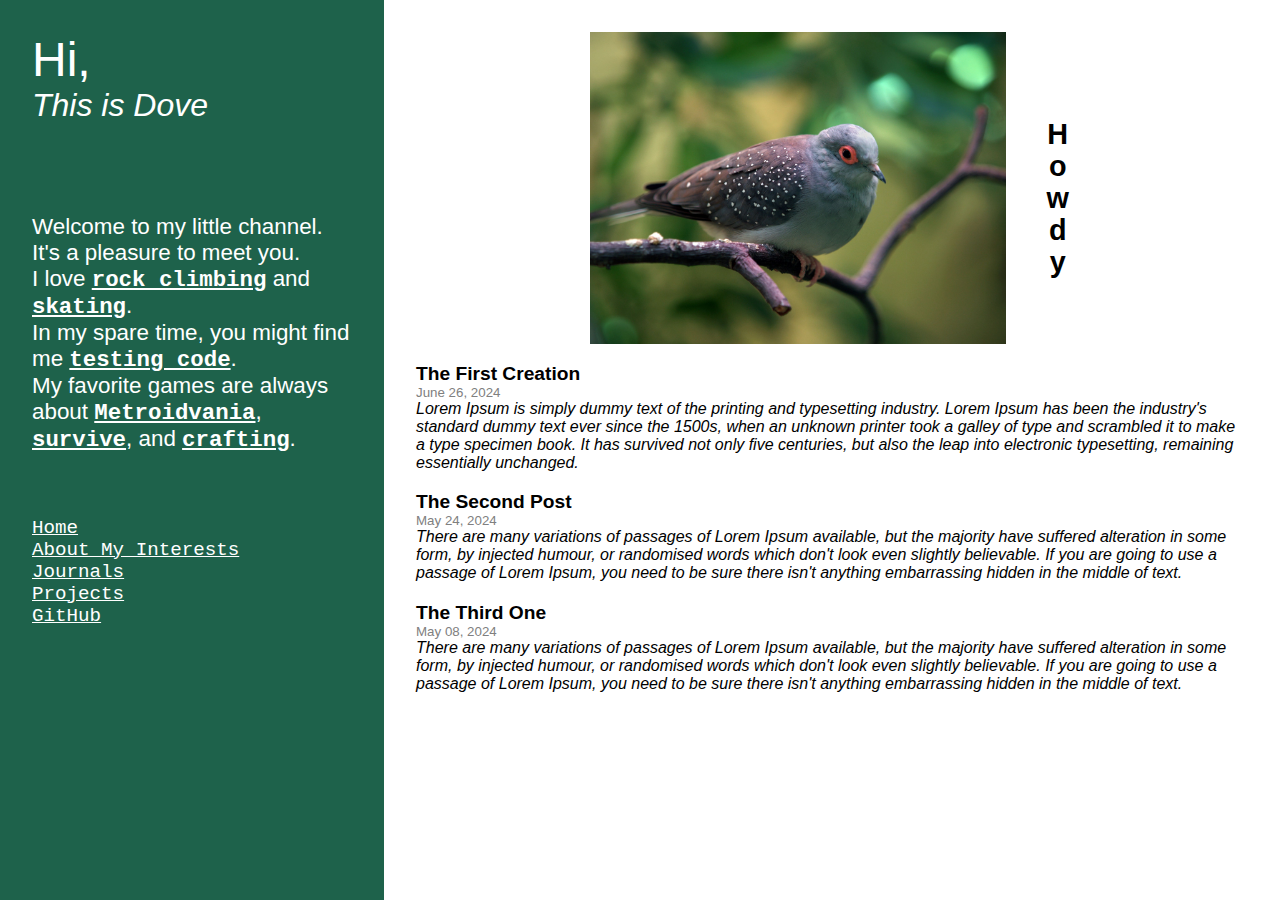
<file: index.html>
<!DOCTYPE html>
<html lang="en">
<head>
    <meta charset="UTF-8">
    <meta name="viewport" content="width=device-width, initial-scale=1.0">
    <title>DoveSparkling | Portfolio</title>
    <link rel="stylesheet" href="css-files/common.css">
    <link rel="stylesheet" href="css-files/main.css">
    <link rel="stylesheet" href="css-files/style.css">
    <script src="js-files/sidebar.js" defer></script>
</head>
<body>
    <div id="main-sideBar"></div>

    <div class="main-content">
        <div class="center-pic">
            <img src="imgs/dove.jpg" alt="">
            <p id="feature-text">Howdy</p>
        </div>
        <div class="main-block">
            <div class="main-block-title">
                The First Creation
            </div>
            <div class="main-block-date">
                June 26, 2024
            </div>
            <div class="main-block-brief">
                Lorem Ipsum is simply dummy text of the printing and typesetting industry. Lorem Ipsum has been the industry's standard dummy text ever since the 1500s, when an unknown printer took a galley of type and scrambled it to make a type specimen book. It has survived not only five centuries, but also the leap into electronic typesetting, remaining essentially unchanged. 
            </div>
        </div>

        <div class="main-block">
            <div class="main-block-title">The Second Post</div>
            <div class="main-block-date">May 24, 2024</div>
            <div class="main-block-brief">There are many variations of passages of Lorem Ipsum available, but the majority have suffered alteration in some form, by injected humour, or randomised words which don't look even slightly believable. If you are going to use a passage of Lorem Ipsum, you need to be sure there isn't anything embarrassing hidden in the middle of text.</div>
        </div>

        <div class="main-block">
            <div class="main-block-title">The Third One</div>
            <div class="main-block-date">May 08, 2024</div>
            <div class="main-block-brief">There are many variations of passages of Lorem Ipsum available, but the majority have suffered alteration in some form, by injected humour, or randomised words which don't look even slightly believable. If you are going to use a passage of Lorem Ipsum, you need to be sure there isn't anything embarrassing hidden in the middle of text.</div>
        </div>
    </div>
</body>

</html>
</file>
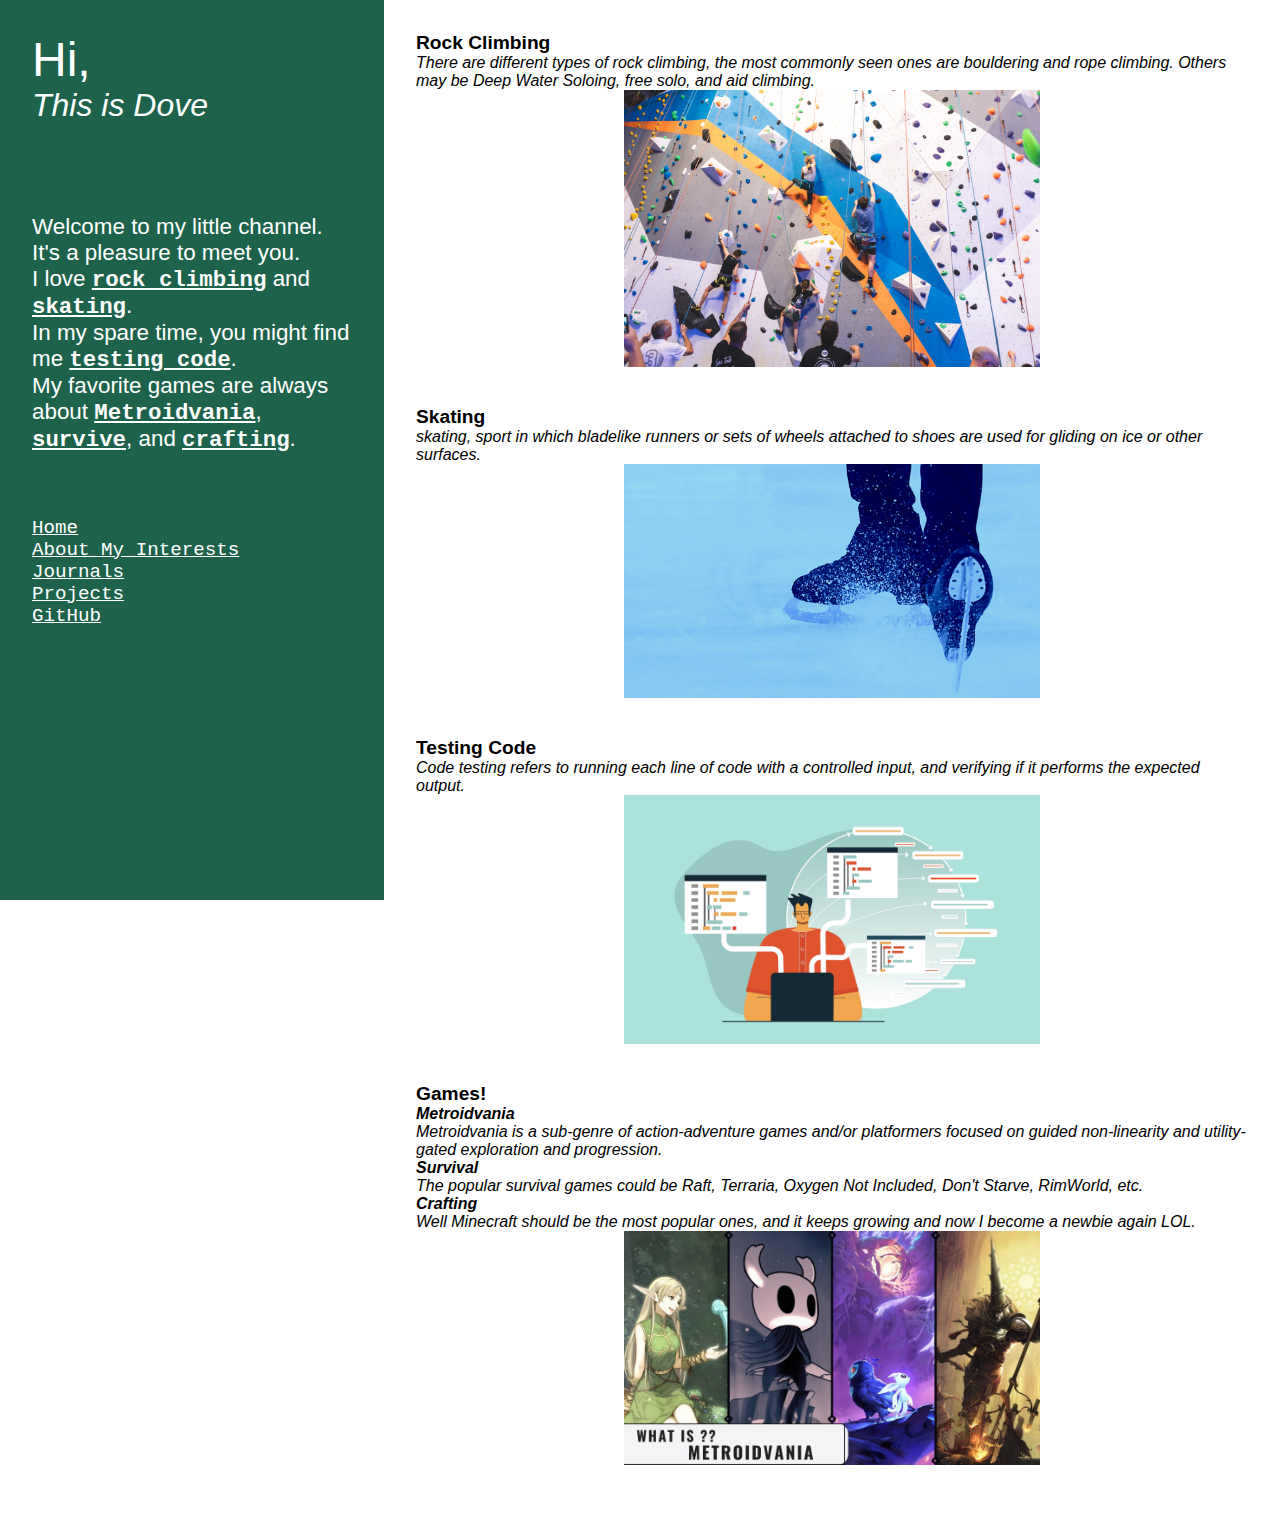
<file: interest.html>
<!DOCTYPE html>
<html lang="en">
<head>
    <meta charset="UTF-8">
    <meta name="viewport" content="width=device-width, initial-scale=1.0">
    <title>DoveSparkling | About My Interests</title>
    <link rel="stylesheet" href="css-files/common.css">
    <link rel="stylesheet" href="css-files/main.css">
    <link rel="stylesheet" href="css-files/style.css">
    <script src="js-files/sidebar.js" defer></script>
</head>
<body>
    <div id="main-sideBar"></div>
    <div class="main-content">
        <div class="main-block">
            <div class="main-block-title">Rock Climbing</div>
            <div class="main-block-brief">
                There are different types of rock climbing, the most commonly seen ones are bouldering and rope climbing.
                Others may be Deep Water Soloing, free solo, and aid climbing.
            </div>
            <div class="center-pic">
                <img src="imgs/rock-climbing.jpg" alt="">
            </div>
        </div>

        <div class="main-block">
            <div class="main-block-title">Skating</div>
            <div class="main-block-brief">skating, sport in which bladelike runners or sets of wheels attached to shoes are used for gliding on ice or other surfaces.</div>
            <div class="center-pic">
                <img src="imgs/skating.jpg" alt="">
            </div>
        </div>

        <div class="main-block">
            <div class="main-block-title">Testing Code</div>
            <div class="main-block-brief">Code testing refers to running each line of code with a controlled input, and verifying if it performs the expected output.</div>
            <div class="center-pic">
                <img src="imgs/code.jpg" alt="">
            </div>
        </div>

        <div class="main-block">
            <div class="main-block-title">Games!</div>
            <div class="main-block-brief">
                <ul>
                    <li>
                        <p>Metroidvania</p>
                        <p>Metroidvania is a sub-genre of action-adventure games and/or platformers focused on guided non-linearity and utility-gated exploration and progression.</p>
                    </li>
                    <li>
                        <p>Survival</p>
                        <p>The popular survival games could be Raft, Terraria, Oxygen Not Included, Don't Starve, RimWorld, etc.</p>
                    </li>
                    <li>
                        <p>Crafting</p>
                        <p>Well Minecraft should be the most popular ones, and it keeps growing and now I become a newbie again LOL.</p>
                    </li>
                </ul>
            </div>
            <div class="center-pic">
                <img src="imgs/game.jpg" alt="">
            </div>
        </div>
    </div>
</body>
</html>
</file>
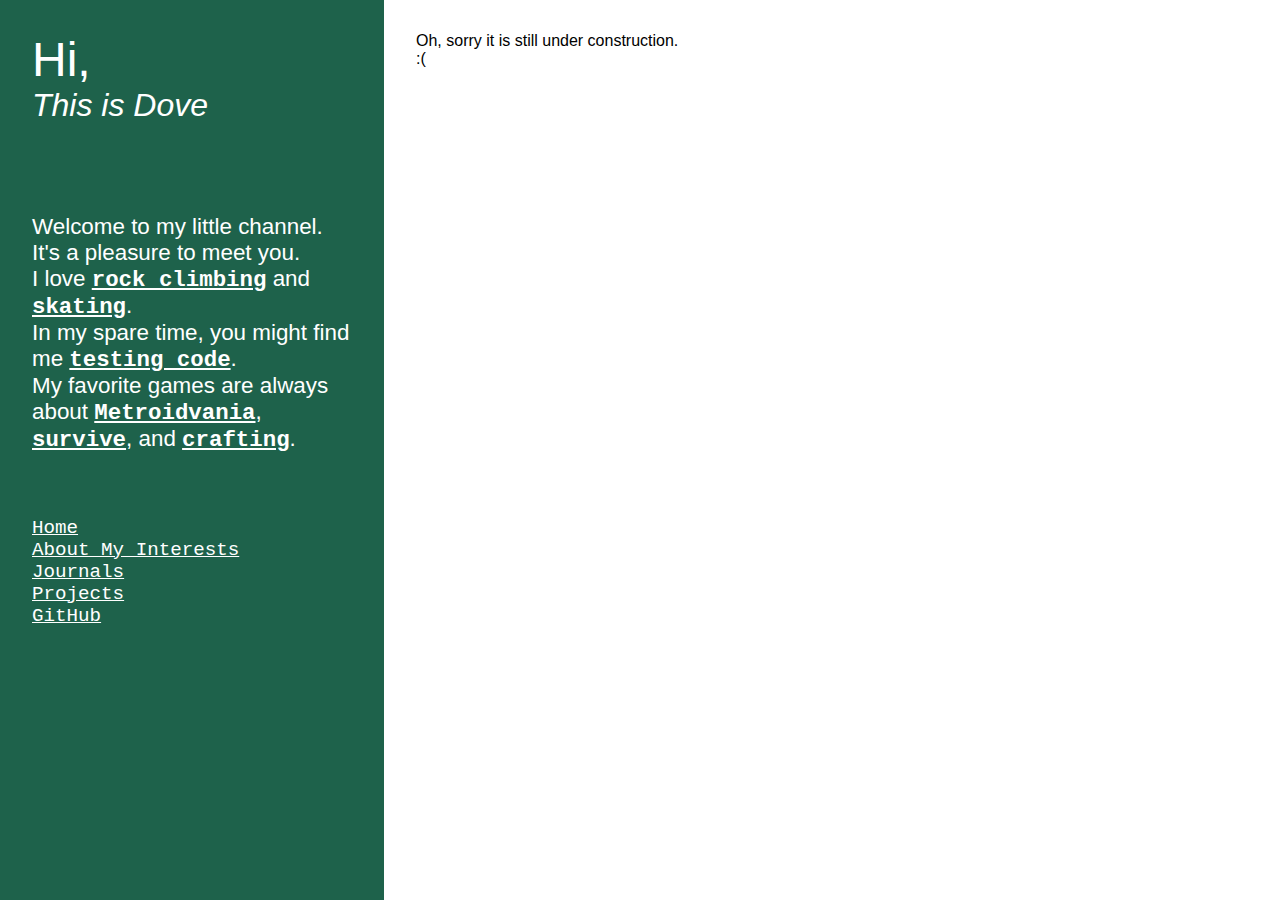
<file: journal.html>
<!DOCTYPE html>
<html lang="en">
<head>
    <meta charset="UTF-8">
    <meta name="viewport" content="width=device-width, initial-scale=1.0">
    <title>DoveSparkling | Journals</title>
    <link rel="stylesheet" href="css-files/common.css">
    <link rel="stylesheet" href="css-files/main.css">
    <link rel="stylesheet" href="css-files/style.css">
    <script src="js-files/sidebar.js" defer></script>
</head>
<body>
    <div id="main-sideBar"></div>

    <div class="main-content">
        <div class="404text">
            Oh, sorry it is still under construction.
            <br>:(
        </div>
    </div>
    
</body>
</html>
</file>
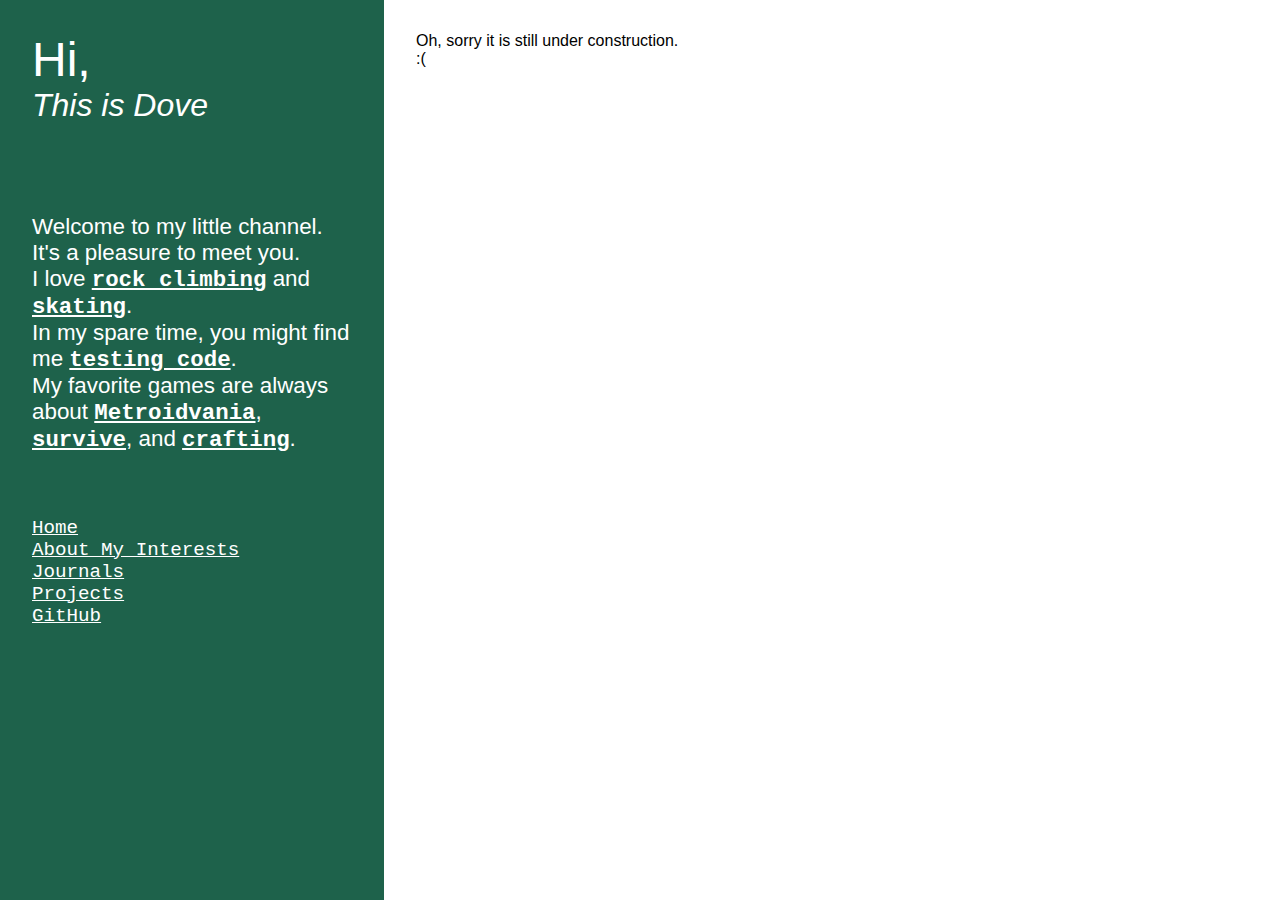
<file: project.html>
<!DOCTYPE html>
<html lang="en">
<head>
    <meta charset="UTF-8">
    <meta name="viewport" content="width=device-width, initial-scale=1.0">
    <title>DoveSparkling | Projects</title>
    <link rel="stylesheet" href="css-files/common.css">
    <link rel="stylesheet" href="css-files/main.css">
    <link rel="stylesheet" href="css-files/style.css">
    <script src="js-files/sidebar.js" defer></script>

</head>
<body>
    <div id="main-sideBar"></div>

    <div class="main-content">
        <div class="404text">
            Oh, sorry it is still under construction.
            <br>:(
        </div>
    </div>
</body>
</html>
</file>
<file: css-files/common.css>
*{
    box-sizing: border-box;
    padding: 0;
    margin: 0;
    font-family: sans-serif;
}
ul>li{
    list-style-type: none;
}
a{
    text-decoration: none; 
    color: white;
    font-family: 'Courier New', Courier, monospace;
}
a:hover{color: rgb(237, 202, 188);}
</file>
<file: css-files/main.css>
#main-sideBar{
    position: fixed;
    top: 0;
    left: 0;
    width: 30%;
    height: 100vh;
    padding: 2em 2em;
    background-color: rgb(30, 98, 75);
    color: white;
}
#main-sideBar-title>span{
    display: block;
}
#main-sideBar-title>span:nth-child(1){
    font-size: 3em;
}
#main-sideBar-title>span:nth-child(2){
    font-size: 2em;
    font-style: italic;
}
#main-sideBar-subtitle{
    margin-top: 4em;
    font-family: sans-serif;
    font-size: 1.4em;
}
#main-sideBar-menu{
    margin-top: 4em;
}
#main-sideBar-menu>ul>li{
    font-size: 1.2em;
    text-decoration: underline;
    font-family: 'Courier New', Courier, monospace;
}

/* this is for the main page contents */
.main-content{
    float: right;
    width: 70%;
    padding: 2em;
}
.center-pic{
    display: flex;
    justify-content: center;
    align-items: center;
}
.center-pic>img{
    width: 50%; 
    margin-bottom: 1.2em;
}
#feature-text{
    margin-left: 1.2em;
    font-size: 1.8em;
    font-weight: bold;
    writing-mode: vertical-rl;
    text-orientation: upright;
}
.main-block{
    margin-bottom: 1.2em;
    display: flex;
    flex-direction: column;
    justify-content: center;
    /* align-items: center; */
}
.main-block-title{
    font-size: 1.2em;
    font-weight: bold;
}
.main-block-date{
    color: grey;
    font-size: smaller;
}
.main-block-brief{
    font-style: italic;
}
.main-block-brief>ul>li>p:first-child{
    display: block;
    font-weight: bold;
    font-style: italic;
}
</file>
<file: css-files/style.css>
.highlighted{
    font-family: 'Courier New', Courier, monospace;
    font-weight: bold;
    text-decoration: underline;
}
</file>
